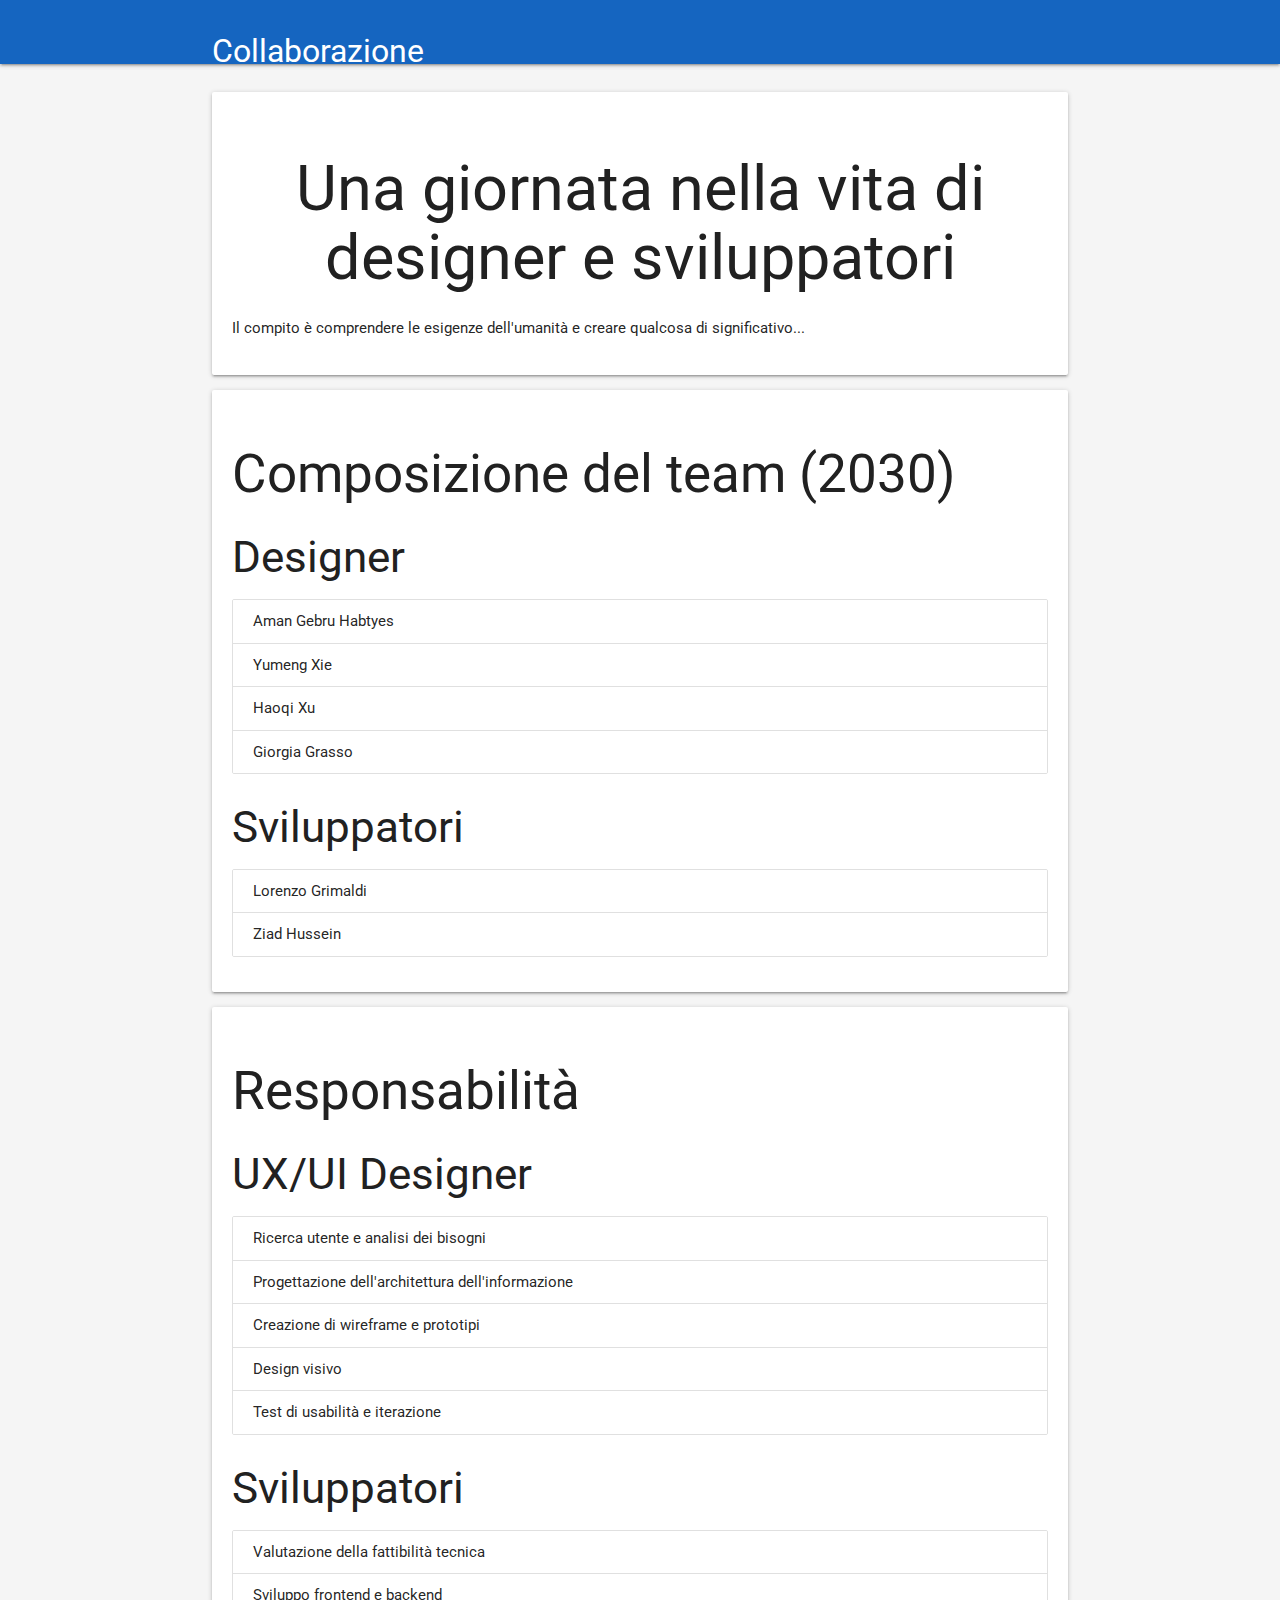
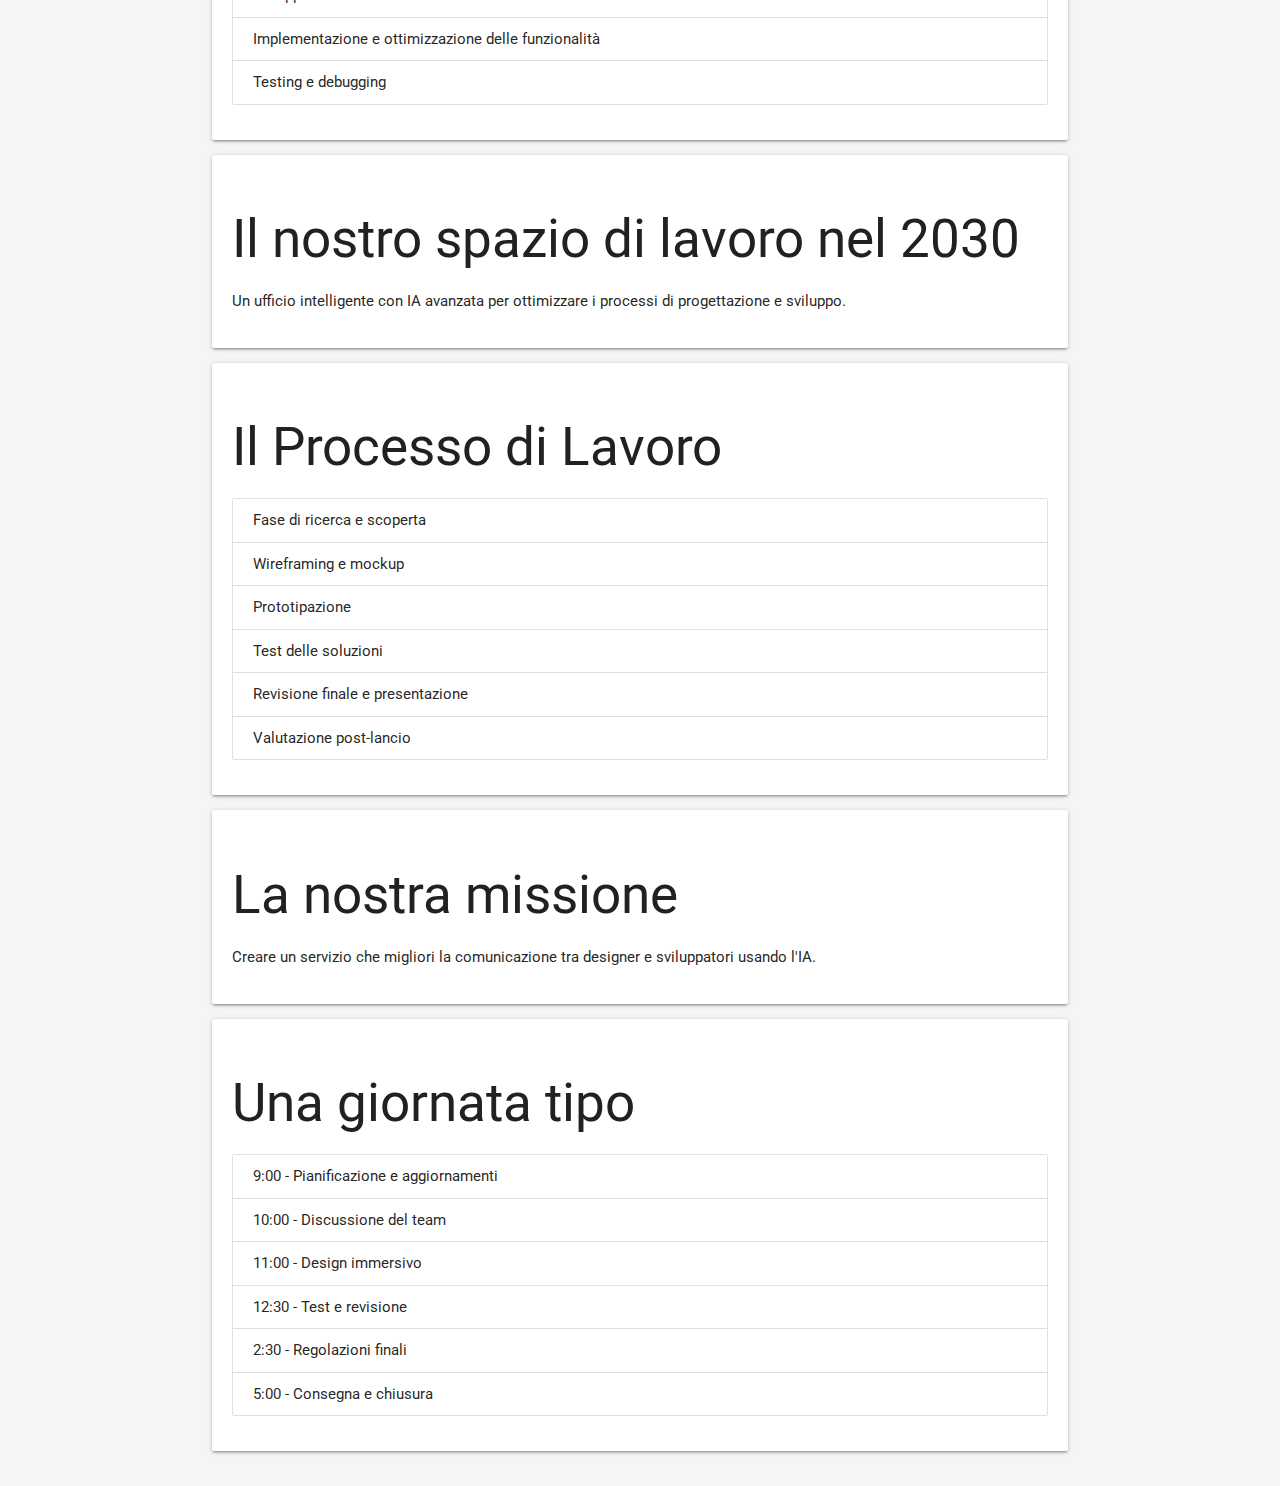
<file: Esercitazione1.html>
<!DOCTYPE html>
<html lang="it">
<head>
    <meta charset="UTF-8">
    <meta name="viewport" content="width=device-width, initial-scale=1.0">
    <title>Collaborazione tra Designer e Sviluppatori</title>
    <link rel="stylesheet" href="https://fonts.googleapis.com/css?family=Roboto:300,400,500,700&display=swap">
    <link rel="stylesheet" href="https://fonts.googleapis.com/icon?family=Material+Icons">
    <link rel="stylesheet" href="https://cdnjs.cloudflare.com/ajax/libs/materialize/1.0.0/css/materialize.min.css">
    <style>
        body {
            font-family: 'Roboto', sans-serif;
            background-color: #f5f5f5;
        }
        .container {
            max-width: 900px;
            margin: auto;
            padding: 20px;
        }
        h1, h2, h3 {
            color: #212121;
        }
        .card {
            padding: 20px;
        }
    </style>
</head>
<body>
    <nav class="blue darken-3">
        <div class="nav-wrapper container">
            <a href="#" class="brand-logo">Collaborazione</a>
        </div>
    </nav>
    <div class="container">
        <div class="card">
            <h1 class="center-align">Una giornata nella vita di designer e sviluppatori</h1>
            <p>Il compito è comprendere le esigenze dell'umanità e creare qualcosa di significativo...</p>
        </div>
        <div class="card">
            <h2>Composizione del team (2030)</h2>
            <h3>Designer</h3>
            <ul class="collection">
                <li class="collection-item">Aman Gebru Habtyes</li>
                <li class="collection-item">Yumeng Xie</li>
                <li class="collection-item">Haoqi Xu</li>
                <li class="collection-item">Giorgia Grasso</li>
            </ul>
            <h3>Sviluppatori</h3>
            <ul class="collection">
                <li class="collection-item">Lorenzo Grimaldi</li>
                <li class="collection-item">Ziad Hussein</li>
            </ul>
        </div>
        <div class="card">
            <h2>Responsabilità</h2>
            <h3>UX/UI Designer</h3>
            <ul class="collection">
                <li class="collection-item">Ricerca utente e analisi dei bisogni</li>
                <li class="collection-item">Progettazione dell'architettura dell'informazione</li>
                <li class="collection-item">Creazione di wireframe e prototipi</li>
                <li class="collection-item">Design visivo</li>
                <li class="collection-item">Test di usabilità e iterazione</li>
            </ul>
            <h3>Sviluppatori</h3>
            <ul class="collection">
                <li class="collection-item">Valutazione della fattibilità tecnica</li>
                <li class="collection-item">Sviluppo frontend e backend</li>
                <li class="collection-item">Implementazione e ottimizzazione delle funzionalità</li>
                <li class="collection-item">Testing e debugging</li>
            </ul>
        </div>
        <div class="card">
            <h2>Il nostro spazio di lavoro nel 2030</h2>
            <p>Un ufficio intelligente con IA avanzata per ottimizzare i processi di progettazione e sviluppo.</p>
        </div>
        <div class="card">
            <h2>Il Processo di Lavoro</h2>
            <ul class="collection">
                <li class="collection-item">Fase di ricerca e scoperta</li>
                <li class="collection-item">Wireframing e mockup</li>
                <li class="collection-item">Prototipazione</li>
                <li class="collection-item">Test delle soluzioni</li>
                <li class="collection-item">Revisione finale e presentazione</li>
                <li class="collection-item">Valutazione post-lancio</li>
            </ul>
        </div>
        <div class="card">
            <h2>La nostra missione</h2>
            <p>Creare un servizio che migliori la comunicazione tra designer e sviluppatori usando l'IA.</p>
        </div>
        <div class="card">
            <h2>Una giornata tipo</h2>
            <ul class="collection">
                <li class="collection-item">9:00 - Pianificazione e aggiornamenti</li>
                <li class="collection-item">10:00 - Discussione del team</li>
                <li class="collection-item">11:00 - Design immersivo</li>
                <li class="collection-item">12:30 - Test e revisione</li>
                <li class="collection-item">2:30 - Regolazioni finali</li>
                <li class="collection-item">5:00 - Consegna e chiusura</li>
            </ul>
        </div>
    </div>
    <script src="https://cdnjs.cloudflare.com/ajax/libs/materialize/1.0.0/js/materialize.min.js"></script>
</body>
</html>
</file>
